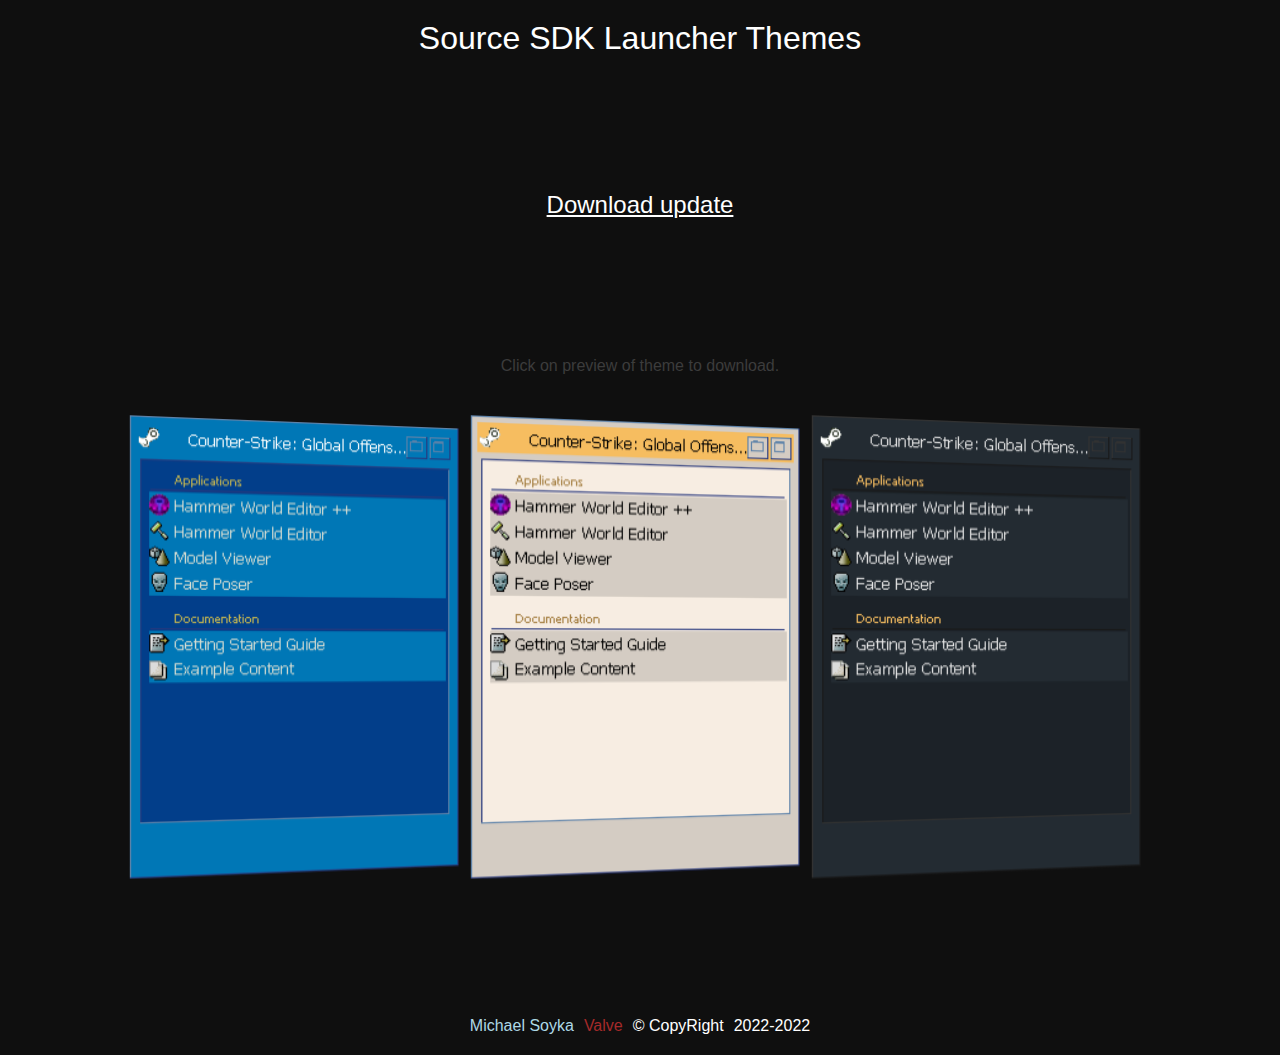
<file: stuff/SourceSDKLauncher/index.html>
<!DOCTYPE html>
<html lang="en">
<head>
    <meta charset="UTF-8">
    <title>Source SDK Launcher</title>
    <link rel="stylesheet" href="css/main.css">
</head>
<body>
   <div class="title">Source SDK Launcher Themes</div>

    <div class="space"></div>

    <div class="download"><a class="download-text" href="./update/update_sdk.7z">Download update</a></div>

    <div class="space"></div>

    <div class="tip">Click on preview of theme to download.</div>

    <div class="showcase">
        <a class="showcase-element" href="./themes/ice/sdklauncher_scheme.res">
            <div class="showcase-element-image" style="background-image: url('themes/ice/ice_prev.png'); background-size: 100% 100%;"></div>
        </a>
        <a class="showcase-element" href="./themes/mango/sdklauncher_scheme.res">
            <div class="showcase-element-image" style="background-image: url('themes/mango/mango_prev.png'); background-size: 100% 100%;"></div>
        </a>
        <a class="showcase-element" href="./themes/mint/sdklauncher_scheme.res">
            <div class="showcase-element-image" style="background-image: url('themes/mint/mint_prev.png'); background-size: 100% 100%;"></div>
        </a>
    </div>

    <div class="space"></div>

    <div class="bottom">
        <a class="bottom-element" href="https://github.com/Michael-Soyka" style="color:lightblue; text-decoration:none;">Michael Soyka</a>
        <a class="bottom-element-space"></a>
        <a class="bottom-element" href="https://www.valvesoftware.com" style="color:brown; text-decoration:none;">Valve</a>
        <a class="bottom-element-space"></a>
        <a class="bottom-element">© CopyRight</a>
        <a class="bottom-element-space"></a>
        <a class="bottom-element">2022-2022</a>
    </div>

</body>
</html>
</file>
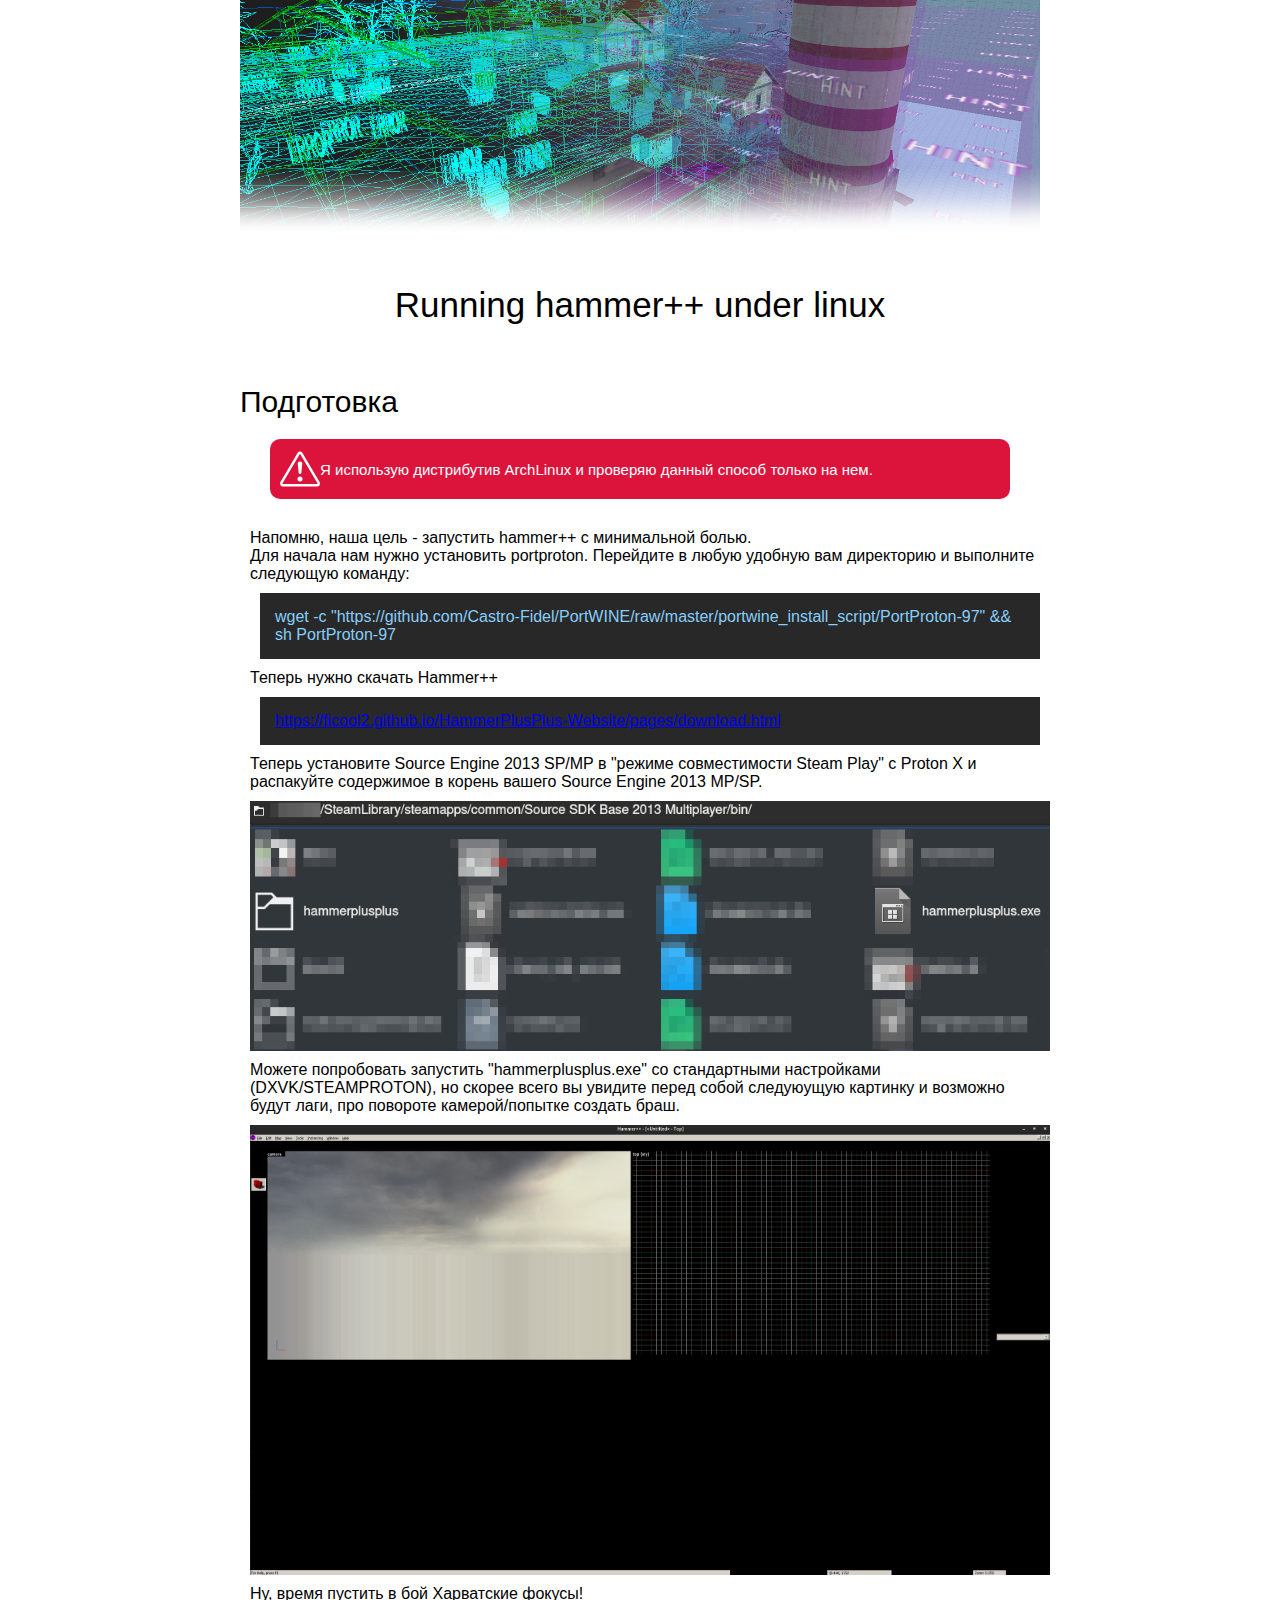
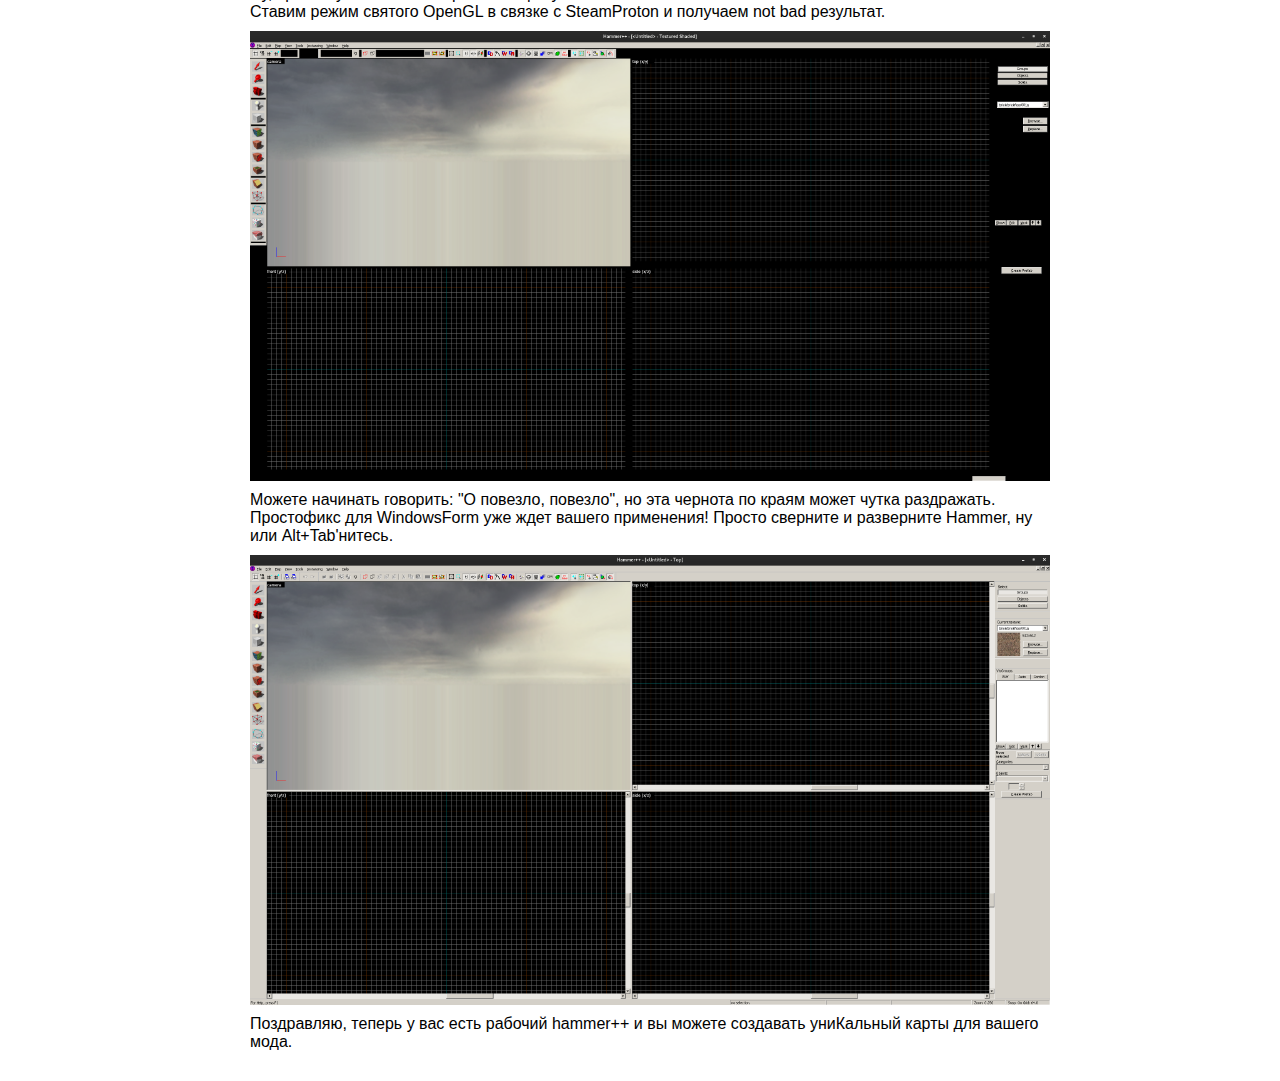
<file: tutorials/Run Hammer++ on linux/index.html>
<!DOCTYPE html>
<html>
<head>
    <title>Running hammer++ under linux</title>
    <link rel="stylesheet" href="css/main.css">
    
</head>
<body>

    <div class="global-block">
        <div class="middle-block">
            <div id="header">
            </div>
<p>Running hammer++ under linux</p>

            <div id="text-header">
            Подготовка
            </div>
            <div id="text-hidden">
                <div id="text-hidden-div">
                    <img src="../ServiceStuff/warning.svg" height="40px" width="40px">
                    Я использую дистрибутив ArchLinux и проверяю данный способ только на нем.
                </div>
            </div>
            <div id="text">
                Напомню, наша цель - запустить hammer++ с минимальной болью.<br>
                Для начала нам нужно установить portproton.
                Перейдите в любую удобную вам директорию и выполните следующую команду:
                <div id="text-command">
                    <div id="text-command-div">
                        wget -c "https://github.com/Castro-Fidel/PortWINE/raw/master/portwine_install_script/PortProton-97" && sh PortProton-97
                    </div>
                </div>
                Теперь нужно скачать Hammer++
                <div id="text-command">
                    <div id="text-command-div">
                        <a target="_blank" rel="noopener noreferrer" href="https://ficool2.github.io/HammerPlusPlus-Website/pages/download.html" >https://ficool2.github.io/HammerPlusPlus-Website/pages/download.html</a>
                    </div>
                </div>
                Теперь установите Source Engine 2013 SP/MP в "режиме совместимости Steam Play" с Proton X
                и распакуйте содержимое в корень вашего Source Engine 2013 MP/SP.
                <div style="background: url('img/tut_ph01.png'); width: 100%; height: 250px; background-size: 100% 100%; margin: 10px auto;"></div>
                Можете попробовать запустить "hammerplusplus.exe" со стандартными настройками (DXVK/STEAMPROTON), но скорее всего вы увидите перед собой следуюущую картинку и возможно будут лаги, про повороте камерой/попытке создать браш.
                <div style="background: url('img/tut_ph02.png'); width: 100%; height: 450px; background-size: 100% 100%; margin: 10px auto;"></div>
                Ну, время пустить в бой Харватские фокусы!<br>
                Ставим режим святого OpenGL в связке с SteamProton и получаем not bad результат.<br>
                <div style="background: url('img/tut_ph03.png'); width: 100%; height: 450px; background-size: 100% 100%; margin: 10px auto;"></div>
                Можете начинать говорить: "О повезло, повезло", но эта чернота по краям может чутка раздражать.<br>
                Простофикс для WindowsForm уже ждет вашего применения! Просто сверните и разверните Hammer, ну или Alt+Tab'нитесь.<br>
                <div style="background: url('img/tut_ph04.png'); width: 100%; height: 450px; background-size: 100% 100%; margin: 10px auto;"></div>
                Поздравляю, теперь у вас есть рабочий hammer++ и вы можете создавать униКальный карты для вашего мода.
            </div>
        </div>
    </div>
</body>
</html>
</file>
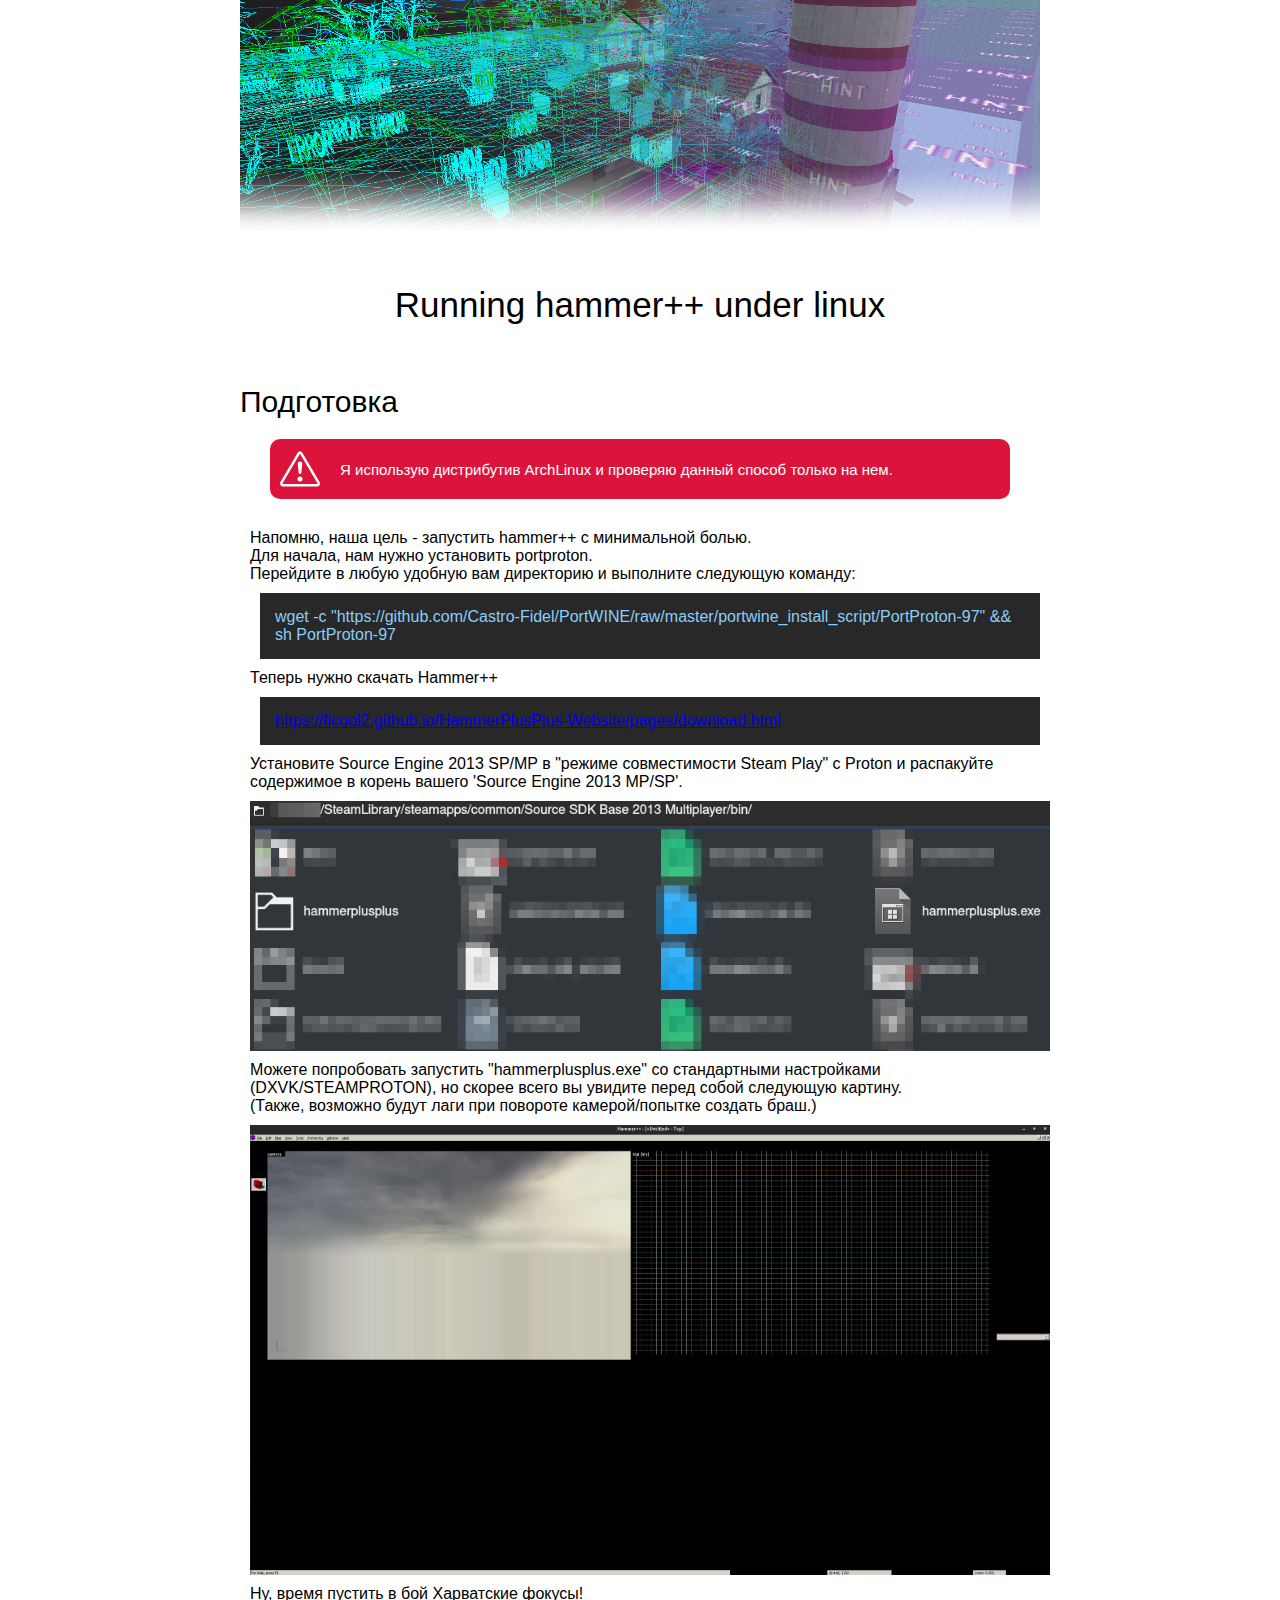
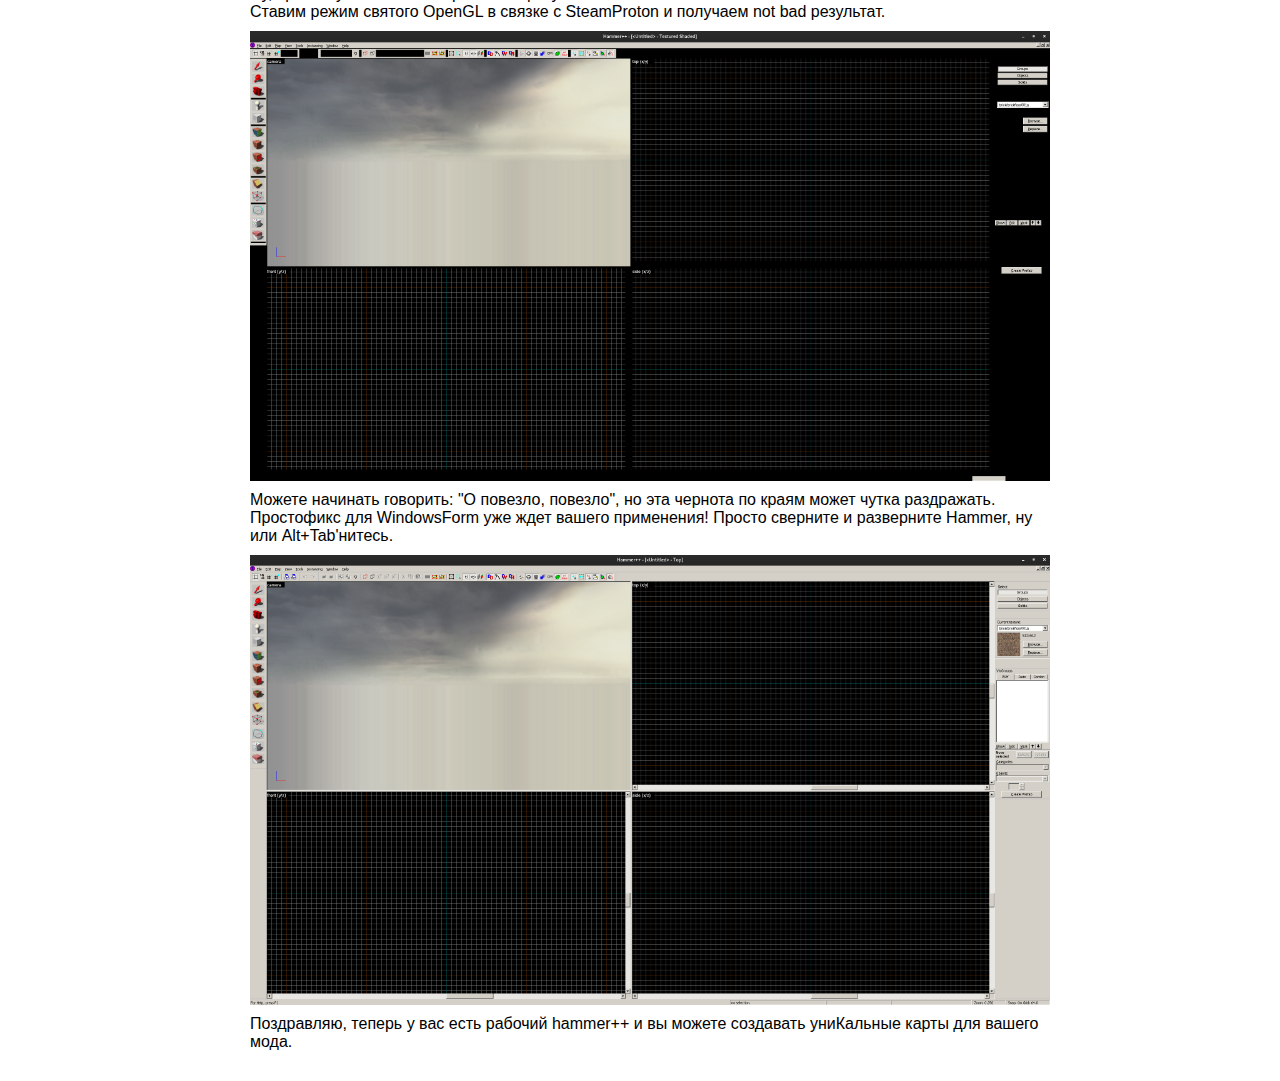
<file: tutorials/Run_Hammer++_on_Linux/index.html>
<!DOCTYPE html>
<html>
<head>
    <title>Running hammer++ under linux</title>
    <link rel="stylesheet" href="css/main.css">
    
</head>
<body>

    <div class="global-block">
        <div class="middle-block">
            <div id="header">
            </div>
<p>Running hammer++ under linux</p>

            <div id="text-header">
            Подготовка
            </div>
			<div id="text-hidden">
				<div id="text-hidden-div"><img src="../ServiceStuff/warning.svg" height="40px" width="40px"><div style="width: 20px;"></div><a>		Я использую дистрибутив ArchLinux и проверяю данный способ только на нем.</a></div>
			</div>
            <div id="text">
                Напомню, наша цель - запустить hammer++ с минимальной болью.<br>
                Для начала, нам нужно установить portproton.<br>
                Перейдите в любую удобную вам директорию и выполните следующую команду:
                <div id="text-command">
                    <div id="text-command-div">wget -c "https://github.com/Castro-Fidel/PortWINE/raw/master/portwine_install_script/PortProton-97" && sh PortProton-97</div>
                </div>
                Теперь нужно скачать Hammer++
                <div id="text-command">
                    <div id="text-command-div"><a target="_blank" rel="noopener noreferrer" href="https://ficool2.github.io/HammerPlusPlus-Website/pages/download.html" >https://ficool2.github.io/HammerPlusPlus-Website/pages/download.html</a></div>
                </div>
                Установите Source Engine 2013 SP/MP в "режиме совместимости Steam Play" с Proton и распакуйте содержимое в корень вашего 'Source Engine 2013 MP/SP'.
                <div style="background: url('img/tut_ph01.png'); width: 100%; height: 250px; background-size: 100% 100%; margin: 10px auto;"></div>
                Можете попробовать запустить "hammerplusplus.exe" со стандартными настройками (DXVK/STEAMPROTON), но скорее всего вы увидите перед собой следующую картину.<br>(Также, возможно будут лаги при повороте камерой/попытке создать браш.)
                <div style="background: url('img/tut_ph02.png'); width: 100%; height: 450px; background-size: 100% 100%; margin: 10px auto;"></div>
                Ну, время пустить в бой Харватские фокусы!<br>
                Ставим режим святого OpenGL в связке с SteamProton и получаем not bad результат.<br>
                <div style="background: url('img/tut_ph03.png'); width: 100%; height: 450px; background-size: 100% 100%; margin: 10px auto;"></div>
                Можете начинать говорить: "О повезло, повезло", но эта чернота по краям может чутка раздражать.<br>
                Простофикс для WindowsForm уже ждет вашего применения! Просто сверните и разверните Hammer, ну или Alt+Tab'нитесь.<br>
                <div style="background: url('img/tut_ph04.png'); width: 100%; height: 450px; background-size: 100% 100%; margin: 10px auto;"></div>
                Поздравляю, теперь у вас есть рабочий hammer++ и вы можете создавать униКальные карты для вашего мода.
            </div>
        </div>
    </div>
</body>
</html>
</file>
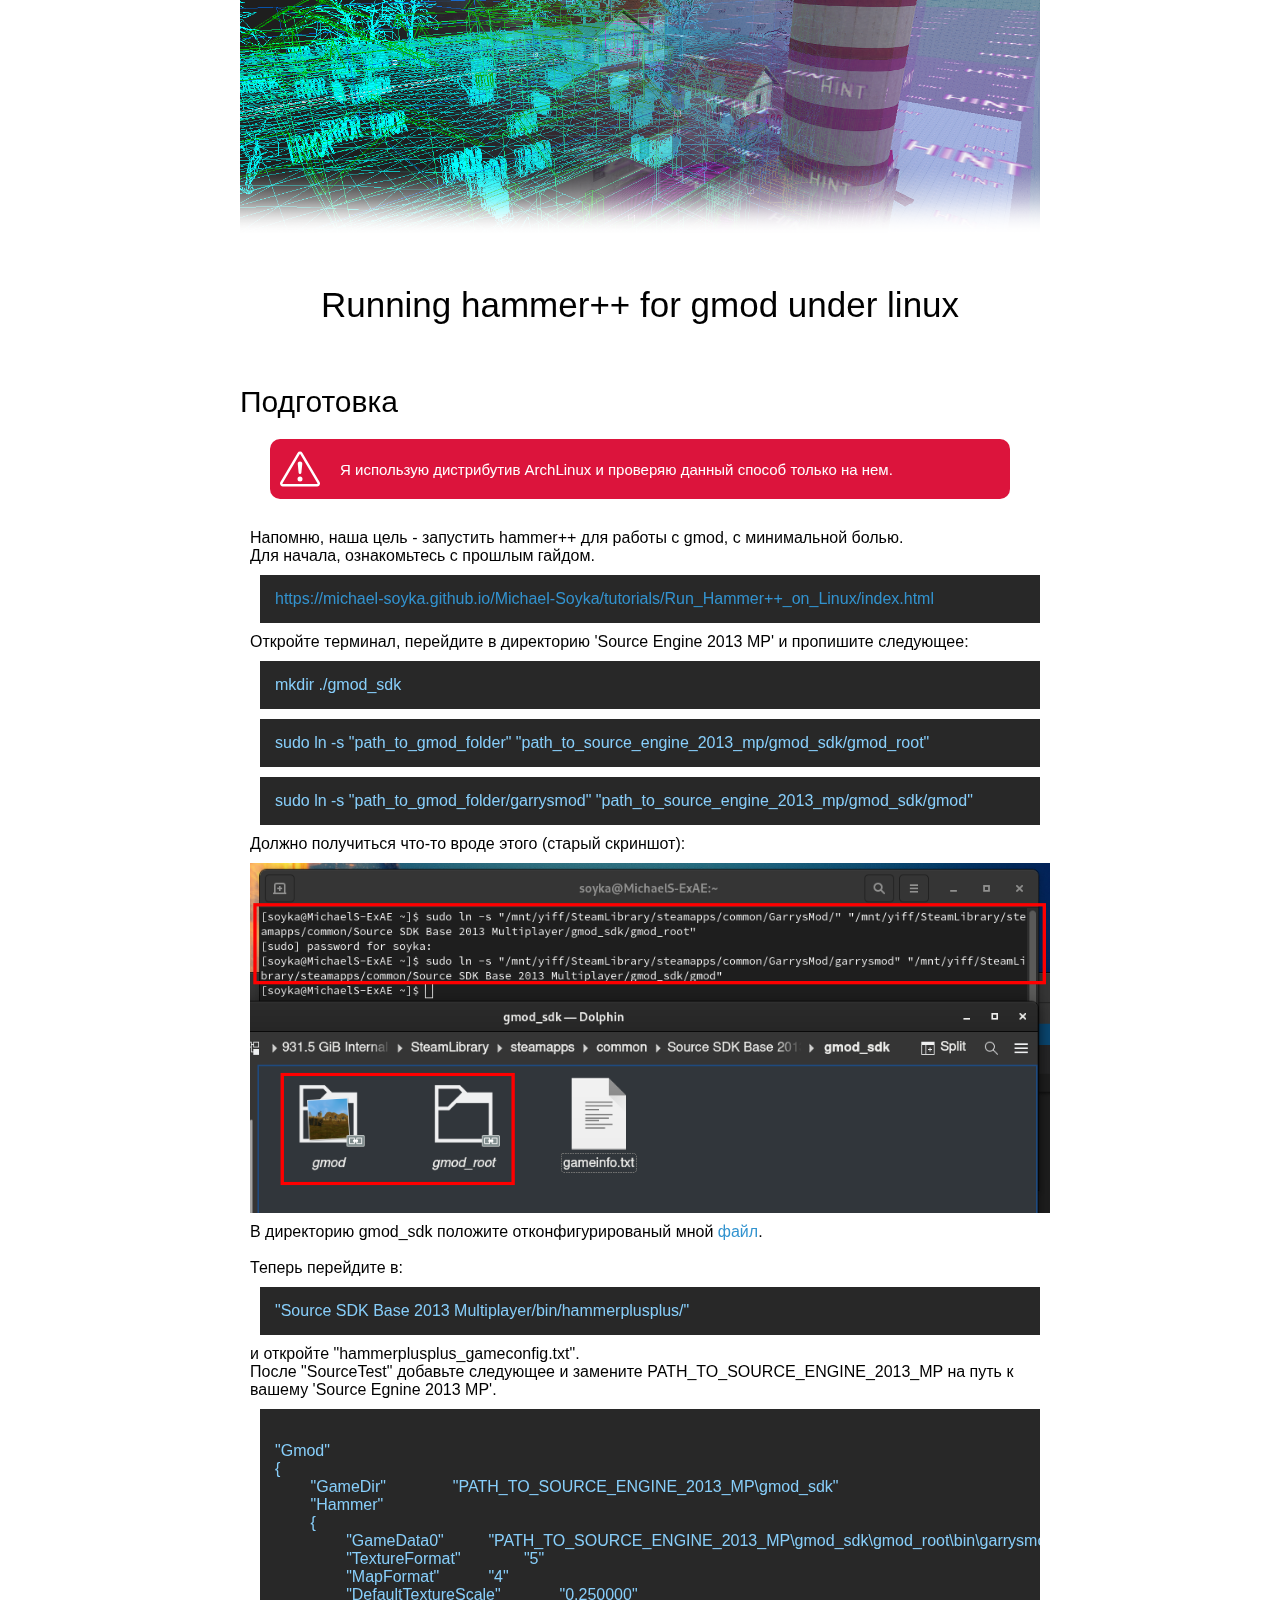
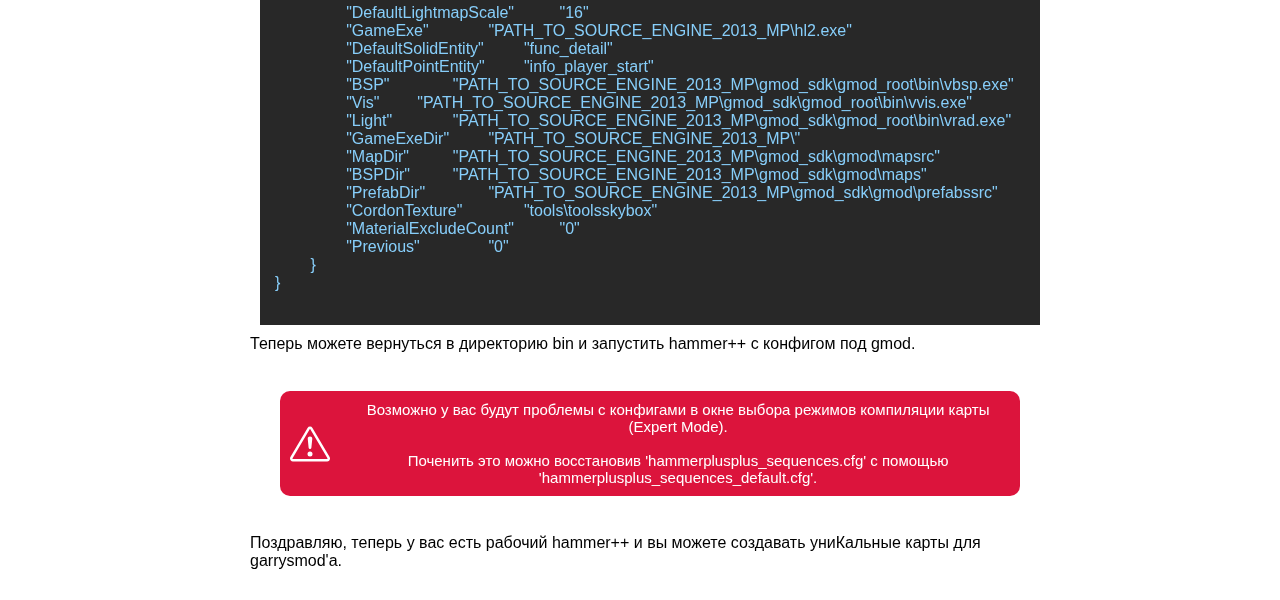
<file: tutorials/Run_Hammer++_on_linux_for_gmod/index.html>
<!DOCTYPE html>
<html>
<head>
	<title>Running hammer++ for gmod under linux</title>
	<link rel="stylesheet" href="css/main.css">
	
</head>
<body>

	<div class="global-block">
		<div class="middle-block">
			<div id="header">
			</div>
<p>Running hammer++ for gmod under linux</p>

			<div id="text-header">
			Подготовка
			</div>
			<div id="text-hidden">
				<div id="text-hidden-div"><img src="../ServiceStuff/warning.svg" height="40px" width="40px"><div style="width: 20px;"></div><a>		Я использую дистрибутив ArchLinux и проверяю данный способ только на нем.</a></div>
			</div>
			<div id="text">
				Напомню, наша цель - запустить hammer++ для работы с gmod, с минимальной болью.<br>
				Для начала, ознакомьтесь с прошлым гайдом.
				<div id="text-command">
					<div id="text-command-div">
						<a target="_blank" rel="noopener noreferrer" href="https://michael-soyka.github.io/Michael-Soyka/tutorials/Run_Hammer++_on_Linux/index.html">https://michael-soyka.github.io/Michael-Soyka/tutorials/Run_Hammer++_on_Linux/index.html</a>
					</div>
				</div>
				Откройте терминал, перейдите в директорию 'Source Engine 2013 MP' и пропишите следующее:
				<div id="text-command">
					<div id="text-command-div">mkdir ./gmod_sdk</div>
				</div>
				<div id="text-command">
					<div id="text-command-div">sudo ln -s "path_to_gmod_folder" "path_to_source_engine_2013_mp/gmod_sdk/gmod_root"</div>
				</div>
				<div id="text-command">
					<div id="text-command-div">sudo ln -s "path_to_gmod_folder/garrysmod" "path_to_source_engine_2013_mp/gmod_sdk/gmod"</div>
				</div>
				Должно получиться что-то вроде этого (старый скриншот):
				<div style="background: url('img/tut_ph01.png'); width: 100%; height: 350px; background-size: 100% 100%; margin: 10px auto;"></div>
				В директорию gmod_sdk положите отконфигурированый мной <a href=”https://raw.githubusercontent.com/Michael-Soyka/Michael-Soyka/main/tutorials/Run_Hammer++_on_linux_for_gmod/files/gameinfo.txt”>файл</a>.<br><br>
				Теперь перейдите в:
				<div id="text-command">
					<div id="text-command-div">"Source SDK Base 2013 Multiplayer/bin/hammerplusplus/"</div>
				</div>
				и откройте "hammerplusplus_gameconfig.txt".<br>
				После "SourceTest" добавьте следующее и замените PATH_TO_SOURCE_ENGINE_2013_MP на путь к вашему 'Source Egnine 2013 MP'.
				<div id="text-command">
					<div id="text-command-div">
"Gmod"
{
	"GameDir"		"PATH_TO_SOURCE_ENGINE_2013_MP\gmod_sdk"
	"Hammer"
	{
		"GameData0"		"PATH_TO_SOURCE_ENGINE_2013_MP\gmod_sdk\gmod_root\bin\garrysmod.fgd"
		"TextureFormat"		"5"
		"MapFormat"		"4"
		"DefaultTextureScale"		"0.250000"
		"DefaultLightmapScale"		"16"
		"GameExe"		"PATH_TO_SOURCE_ENGINE_2013_MP\hl2.exe"
		"DefaultSolidEntity"		"func_detail"
		"DefaultPointEntity"		"info_player_start"
		"BSP"		"PATH_TO_SOURCE_ENGINE_2013_MP\gmod_sdk\gmod_root\bin\vbsp.exe"
		"Vis"		"PATH_TO_SOURCE_ENGINE_2013_MP\gmod_sdk\gmod_root\bin\vvis.exe"
		"Light"		"PATH_TO_SOURCE_ENGINE_2013_MP\gmod_sdk\gmod_root\bin\vrad.exe"
		"GameExeDir"		"PATH_TO_SOURCE_ENGINE_2013_MP\"
		"MapDir"		"PATH_TO_SOURCE_ENGINE_2013_MP\gmod_sdk\gmod\mapsrc"
		"BSPDir"		"PATH_TO_SOURCE_ENGINE_2013_MP\gmod_sdk\gmod\maps"
		"PrefabDir"		"PATH_TO_SOURCE_ENGINE_2013_MP\gmod_sdk\gmod\prefabssrc"
		"CordonTexture"		"tools\toolsskybox"
		"MaterialExcludeCount"		"0"
		"Previous"		"0"
	}
}
					</div>
				</div>
				Теперь можете вернуться в директорию bin и запустить hammer++ с конфигом под gmod.<br>
				<br>
				<div id="text-hidden">
					<div id="text-hidden-div"><img src="../ServiceStuff/warning.svg" height="40px" width="40px"><div style="width: 20px;"></div><a>    Возможно у вас будут проблемы с конфигами в окне выбора режимов компиляции карты (Expert Mode).<br><br>Поченить это можно восстановив 'hammerplusplus_sequences.cfg' с помощью 'hammerplusplus_sequences_default.cfg'.
					</a></div>
				</div>
				<br>
				Поздравляю, теперь у вас есть рабочий hammer++ и вы можете создавать униКальные карты для garrysmod'a.
			</div>
		</div>
	</div>
</body>
</html>
</file>
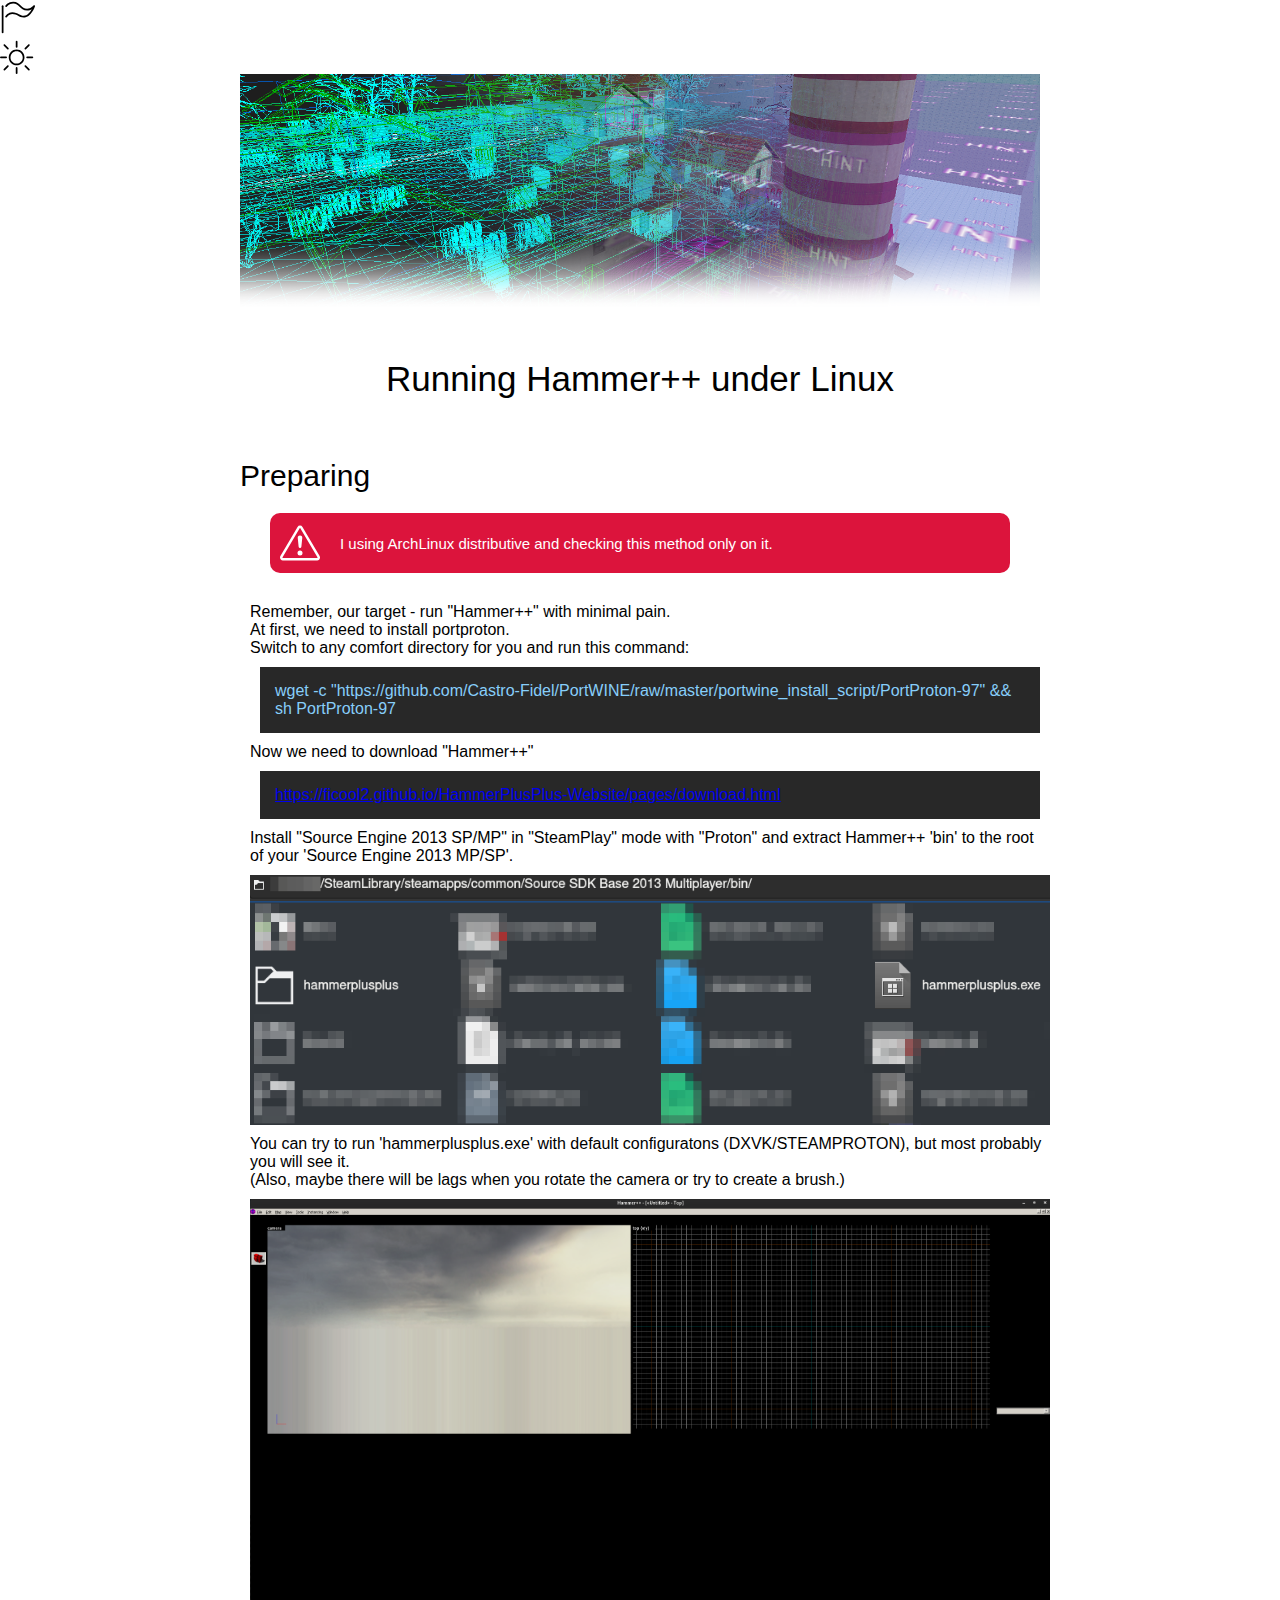
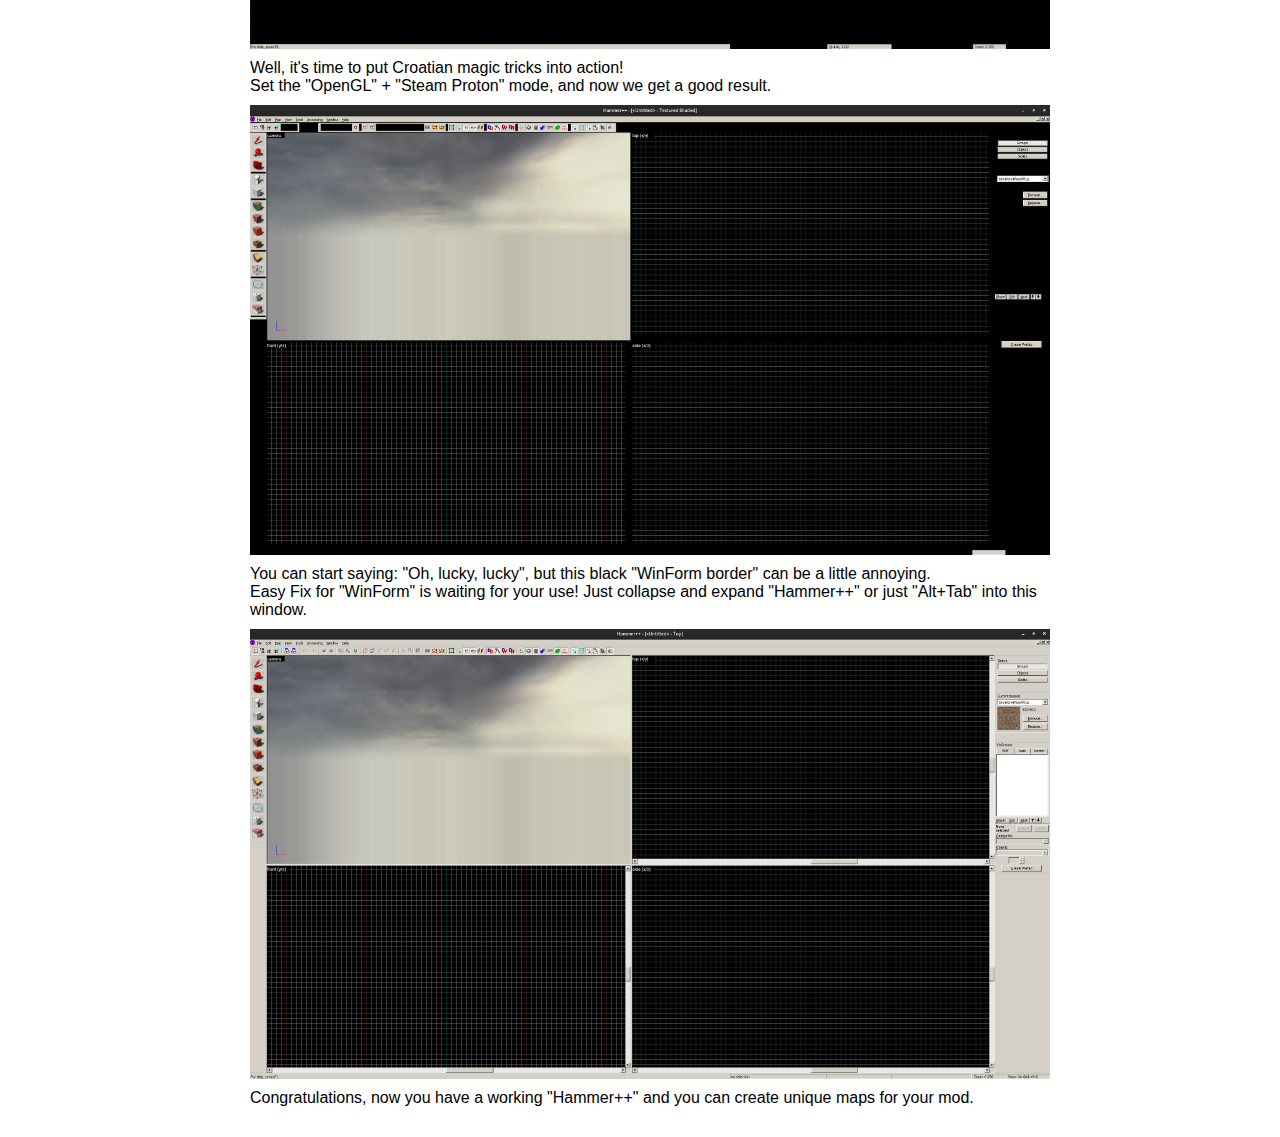
<file: tutorials/Run_Hammer++_on_Linux/index_en.html>
<!DOCTYPE html>
<html>
<head>
    <title>Running Hammer++ under Linux</title>
	<meta property="og:title" content="Run Hammer++ under Linux">
	<meta name="author" content="M. Soyka">
	<meta property="og:locale" content="en_US">
	<meta property="og:site_name" content="Run Hammer++ under Linux">
	<meta name="twitter:card" content="summary">
	<meta property="twitter:title" content="Run Hammer++ under Linux">

    <link rel="stylesheet" href="css/main.css">

    <link rel="stylesheet" title="theme" href="#">
    
</head>
<body>

	<a class="lang-switch" href="./index.html"> <svg version="1.1" xmlns="http://www.w3.org/2000/svg" xmlns:xlink="http://www.w3.org/1999/xlink" width="35" height="35" fill="#000000" viewBox="0 0 20 20"> <path d="M1.5 19c-0.276 0-0.5-0.224-0.5-0.5v-15c0-0.276 0.224-0.5 0.5-0.5s0.5 0.224 0.5 0.5v15c0 0.276-0.224 0.5-0.5 0.5z"></path> <path d="M3.5 10c-0.104 0-0.21-0.033-0.3-0.1-0.221-0.166-0.266-0.479-0.1-0.7 0.067-0.090 1.676-2.2 3.9-2.2 1.694 0 2.813 0.599 3.801 1.127 0.875 0.468 1.631 0.873 2.699 0.873 2.192 0 3.758-2.080 4.65-3.718-0.698 0.397-1.59 0.718-2.65 0.718-2.207 0-3.347-1.14-4.354-2.146-0.995-0.995-1.854-1.854-3.646-1.854-2.224 0-3.587 1.782-3.6 1.8-0.166 0.221-0.479 0.266-0.7 0.1s-0.266-0.479-0.1-0.7c0.067-0.090 1.681-2.2 4.4-2.2 2.207 0 3.347 1.14 4.354 2.146 0.995 0.995 1.854 1.854 3.646 1.854 2.224 0 3.587-1.782 3.6-1.8 0.147-0.196 0.415-0.257 0.632-0.143s0.32 0.368 0.242 0.601c-0.021 0.064-0.533 1.581-1.558 3.119-0.612 0.918-1.282 1.653-1.991 2.185-0.918 0.688-1.902 1.037-2.925 1.037-1.318 0-2.26-0.504-3.171-0.991-0.97-0.519-1.886-1.009-3.329-1.009-1.73 0-3.087 1.782-3.1 1.8-0.098 0.131-0.248 0.2-0.4 0.2z"></path> </svg></a>

	<div class="theme-switch">
		<svg class="changeTheme" version="1.1" xmlns="http://www.w3.org/2000/svg" xmlns:xlink="http://www.w3.org/1999/xlink" data-theme="light" width="35" height="35" fill="#fff" viewBox="0 0 20 20" style="display: none;"> <path d="M9.5 14.993c-2.477 0-4.493-2.015-4.493-4.493s2.015-4.493 4.493-4.493 4.493 2.015 4.493 4.493-2.015 4.493-4.493 4.493zM9.5 7.007c-1.926 0-3.493 1.567-3.493 3.493s1.567 3.493 3.493 3.493 3.493-1.567 3.493-3.493-1.567-3.493-3.493-3.493z"></path> <path d="M9.5 5c-0.276 0-0.5-0.224-0.5-0.5v-3c0-0.276 0.224-0.5 0.5-0.5s0.5 0.224 0.5 0.5v3c0 0.276-0.224 0.5-0.5 0.5z"></path> <path d="M9.5 20c-0.276 0-0.5-0.224-0.5-0.5v-3c0-0.276 0.224-0.5 0.5-0.5s0.5 0.224 0.5 0.5v3c0 0.276-0.224 0.5-0.5 0.5z"></path> <path d="M3.5 11h-3c-0.276 0-0.5-0.224-0.5-0.5s0.224-0.5 0.5-0.5h3c0.276 0 0.5 0.224 0.5 0.5s-0.224 0.5-0.5 0.5z"></path> <path d="M18.5 11h-3c-0.276 0-0.5-0.224-0.5-0.5s0.224-0.5 0.5-0.5h3c0.276 0 0.5 0.224 0.5 0.5s-0.224 0.5-0.5 0.5z"></path> <path d="M4.5 6c-0.128 0-0.256-0.049-0.354-0.146l-2-2c-0.195-0.195-0.195-0.512 0-0.707s0.512-0.195 0.707 0l2 2c0.195 0.195 0.195 0.512 0 0.707-0.098 0.098-0.226 0.146-0.354 0.146z"></path> <path d="M2.5 18c-0.128 0-0.256-0.049-0.354-0.146-0.195-0.195-0.195-0.512 0-0.707l2-2c0.195-0.195 0.512-0.195 0.707 0s0.195 0.512 0 0.707l-2 2c-0.098 0.098-0.226 0.146-0.354 0.146z"></path> <path d="M16.5 18c-0.128 0-0.256-0.049-0.354-0.146l-2-2c-0.195-0.195-0.195-0.512 0-0.707s0.512-0.195 0.707 0l2 2c0.195 0.195 0.195 0.512 0 0.707-0.098 0.098-0.226 0.146-0.354 0.146z"></path> <path d="M14.5 6c-0.128 0-0.256-0.049-0.354-0.146-0.195-0.195-0.195-0.512 0-0.707l2-2c0.195-0.195 0.512-0.195 0.707 0s0.195 0.512 0 0.707l-2 2c-0.098 0.098-0.226 0.146-0.354 0.146z"></path> </svg>
		<svg class="changeTheme" version="1.1" xmlns="http://www.w3.org/2000/svg" xmlns:xlink="http://www.w3.org/1999/xlink" data-theme="dark"  width="35" height="35" fill="#000" viewBox="0 0 20 20" style="display: block;"> <path d="M9.5 14.993c-2.477 0-4.493-2.015-4.493-4.493s2.015-4.493 4.493-4.493 4.493 2.015 4.493 4.493-2.015 4.493-4.493 4.493zM9.5 7.007c-1.926 0-3.493 1.567-3.493 3.493s1.567 3.493 3.493 3.493 3.493-1.567 3.493-3.493-1.567-3.493-3.493-3.493z"></path> <path d="M9.5 5c-0.276 0-0.5-0.224-0.5-0.5v-3c0-0.276 0.224-0.5 0.5-0.5s0.5 0.224 0.5 0.5v3c0 0.276-0.224 0.5-0.5 0.5z"></path> <path d="M9.5 20c-0.276 0-0.5-0.224-0.5-0.5v-3c0-0.276 0.224-0.5 0.5-0.5s0.5 0.224 0.5 0.5v3c0 0.276-0.224 0.5-0.5 0.5z"></path> <path d="M3.5 11h-3c-0.276 0-0.5-0.224-0.5-0.5s0.224-0.5 0.5-0.5h3c0.276 0 0.5 0.224 0.5 0.5s-0.224 0.5-0.5 0.5z"></path> <path d="M18.5 11h-3c-0.276 0-0.5-0.224-0.5-0.5s0.224-0.5 0.5-0.5h3c0.276 0 0.5 0.224 0.5 0.5s-0.224 0.5-0.5 0.5z"></path> <path d="M4.5 6c-0.128 0-0.256-0.049-0.354-0.146l-2-2c-0.195-0.195-0.195-0.512 0-0.707s0.512-0.195 0.707 0l2 2c0.195 0.195 0.195 0.512 0 0.707-0.098 0.098-0.226 0.146-0.354 0.146z"></path> <path d="M2.5 18c-0.128 0-0.256-0.049-0.354-0.146-0.195-0.195-0.195-0.512 0-0.707l2-2c0.195-0.195 0.512-0.195 0.707 0s0.195 0.512 0 0.707l-2 2c-0.098 0.098-0.226 0.146-0.354 0.146z"></path> <path d="M16.5 18c-0.128 0-0.256-0.049-0.354-0.146l-2-2c-0.195-0.195-0.195-0.512 0-0.707s0.512-0.195 0.707 0l2 2c0.195 0.195 0.195 0.512 0 0.707-0.098 0.098-0.226 0.146-0.354 0.146z"></path> <path d="M14.5 6c-0.128 0-0.256-0.049-0.354-0.146-0.195-0.195-0.195-0.512 0-0.707l2-2c0.195-0.195 0.512-0.195 0.707 0s0.195 0.512 0 0.707l-2 2c-0.098 0.098-0.226 0.146-0.354 0.146z"></path> </svg>
	</div>
    
    <div class="global-block">
        <div class="middle-block">
            <div id="header">
            </div>
<p>Running Hammer++ under Linux</p>

            <div id="text-header">
            Preparing
            </div>
			<div id="text-hidden">
				<div id="text-hidden-div"><img src="../ServiceStuff/warning.svg" height="40px" width="40px"><div style="width: 20px;"></div><a>		I using ArchLinux distributive and checking this method only on it.</a></div>
			</div>
            <div id="text">
                Remember, our target - run "Hammer++" with minimal pain.<br>
                At first, we need to install portproton.<br>
                Switch to any comfort directory for you and run this command: 
                <div id="text-command">
                    <div id="text-command-div">wget -c "https://github.com/Castro-Fidel/PortWINE/raw/master/portwine_install_script/PortProton-97" && sh PortProton-97</div>
                </div>
                Now we need to download "Hammer++"
                <div id="text-command">
                    <div id="text-command-div"><a target="_blank" rel="noopener noreferrer" href="https://ficool2.github.io/HammerPlusPlus-Website/pages/download.html" >https://ficool2.github.io/HammerPlusPlus-Website/pages/download.html</a></div>
                </div>
                Install "Source Engine 2013 SP/MP" in "SteamPlay" mode with "Proton" and extract Hammer++ 'bin' to the root of your 'Source Engine 2013 MP/SP'.
                <div style="background: url('img/tut_ph01.png'); width: 100%; height: 250px; background-size: 100% 100%; margin: 10px auto;"></div>
                You can try to run 'hammerplusplus.exe' with default configuratons (DXVK/STEAMPROTON), but most probably you will see it.<br>(Also, maybe there will be lags when you rotate the camera or try to create a brush.)
                <div style="background: url('img/tut_ph02.png'); width: 100%; height: 450px; background-size: 100% 100%; margin: 10px auto;"></div>
                Well, it's time to put Croatian magic tricks into action!<br>
                Set the "OpenGL" + "Steam Proton" mode, and now we get a good result.<br>
                <div style="background: url('img/tut_ph03.png'); width: 100%; height: 450px; background-size: 100% 100%; margin: 10px auto;"></div>
                You can start saying: "Oh, lucky, lucky", but this black "WinForm border" can be a little annoying.<br>
                Easy Fix for "WinForm" is waiting for your use! Just collapse and expand "Hammer++" or just "Alt+Tab" into this window.<br>
                <div style="background: url('img/tut_ph04.png'); width: 100%; height: 450px; background-size: 100% 100%; margin: 10px auto;"></div>
                Congratulations, now you have a working "Hammer++" and you can create unique maps for your mod.
            </div>
        </div>
    </div>
    <script src="js/main.js"></script>
</body>
</html>
</file>
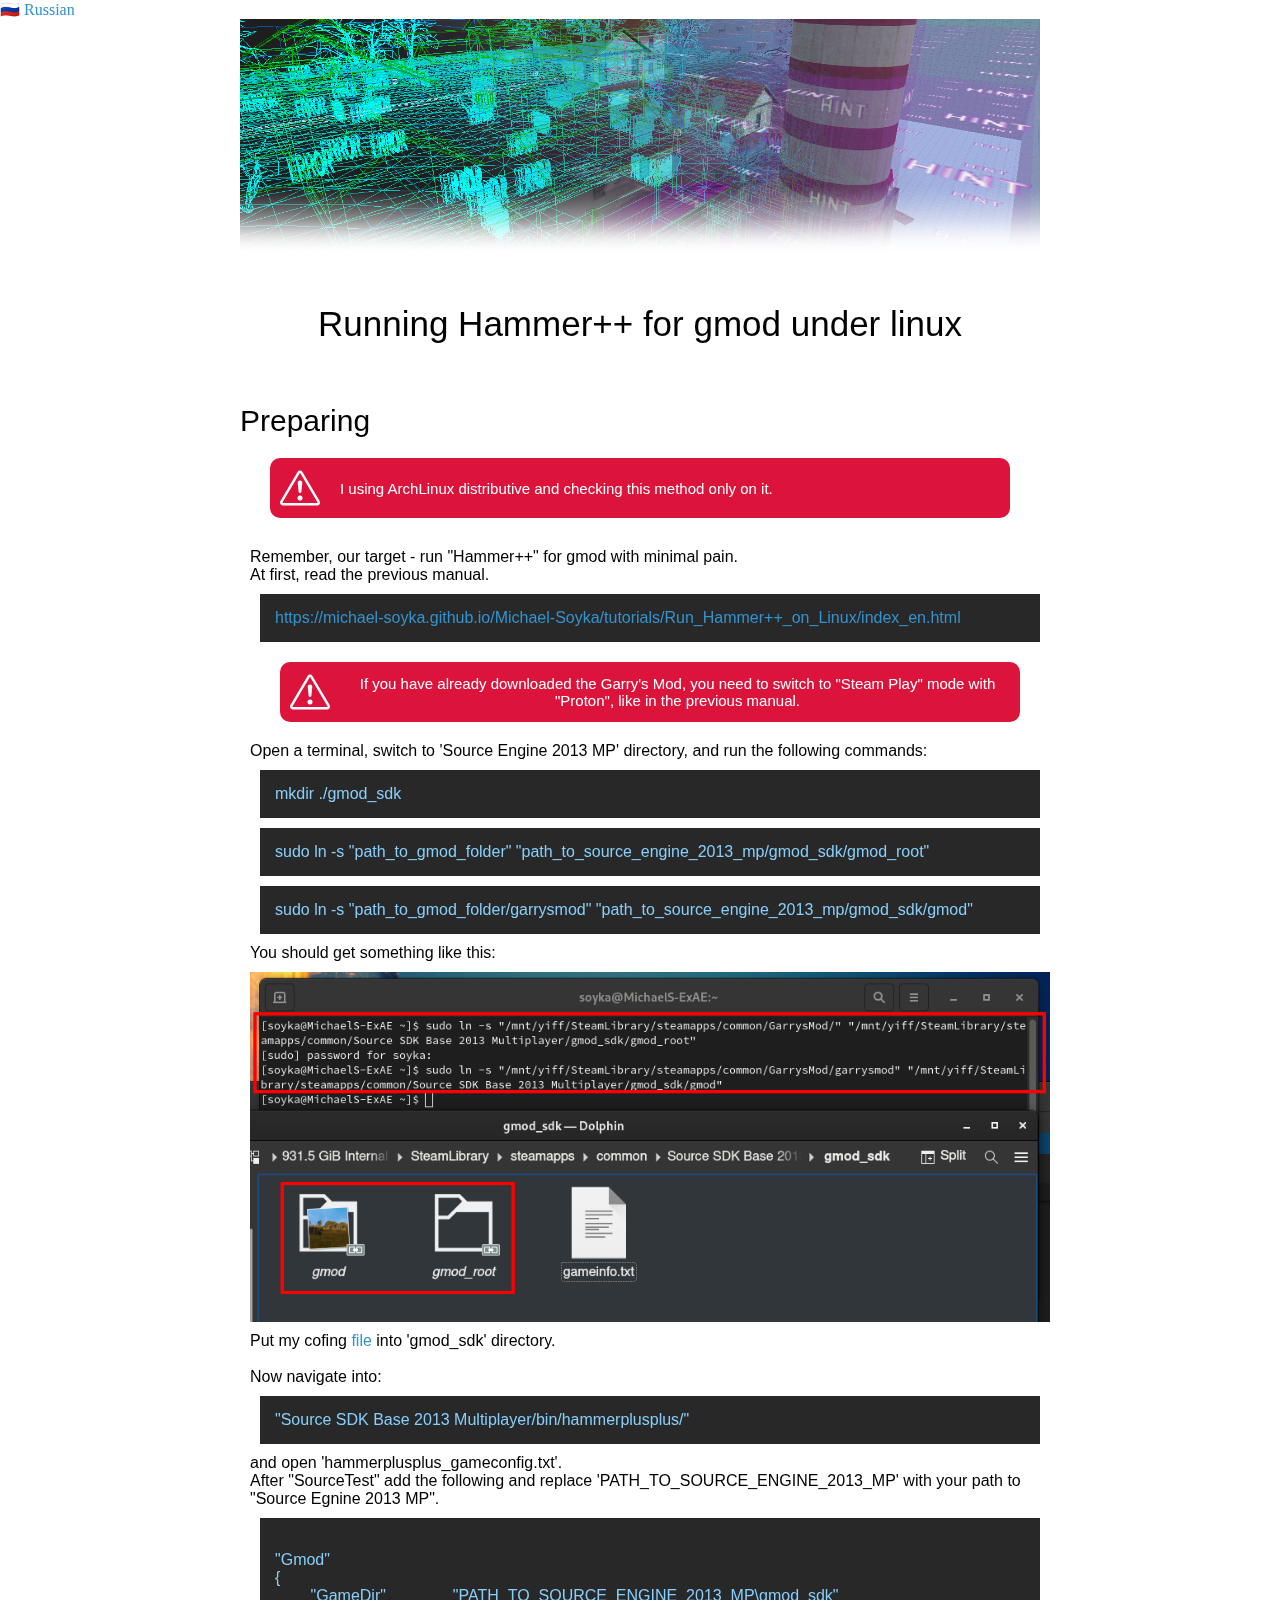
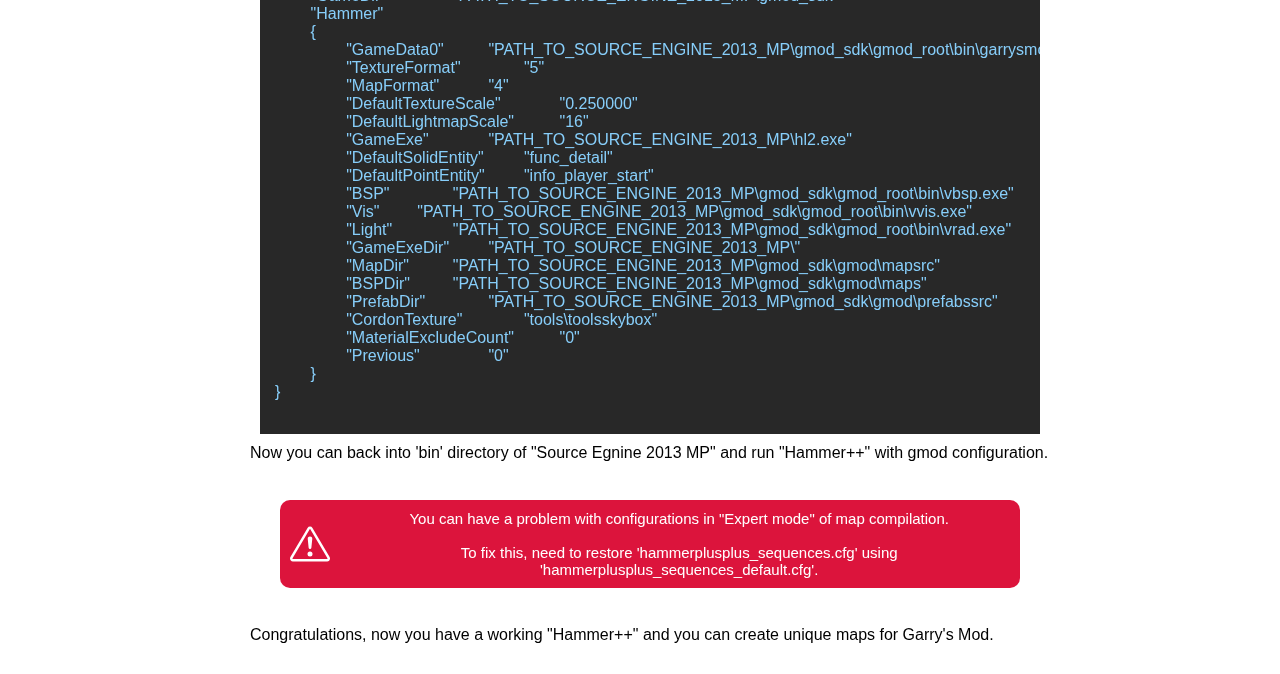
<file: tutorials/Run_Hammer++_on_linux_for_gmod/index_en.html>
<!DOCTYPE html>
<html>
<head>
	<title>Running hammer++ for gmod under linux</title>
	<meta property="og:title" content="Run Hammer++ for GMod under Linux">
	<meta name="author" content="M. Soyka">
	<meta property="og:locale" content="en_US">
	<meta property="og:site_name" content="Run Hammer++ for GMod under Linux">
	<meta name="twitter:card" content="summary">
	<meta property="twitter:title" content="Run Hammer++ for GMod under Linux">

	<link rel="stylesheet" href="css/main.css">
	
</head>
<body>

	<div class="lang-swith"><a href="./index.html">🇷🇺 Russian</a></div>
	<div class="global-block">
		<div class="middle-block">
			<div id="header">
			</div>
<p>Running Hammer++ for gmod under linux</p>

			<div id="text-header">
				Preparing
			</div>
			<div id="text-hidden">
				<div id="text-hidden-div"><img src="../ServiceStuff/warning.svg" height="40px" width="40px"><div style="width: 20px;"></div><a>		I using ArchLinux distributive and checking this method only on it.</a></div>
			</div>
			<div id="text">
				Remember, our target - run "Hammer++" for gmod with minimal pain.<br>
				At first, read the previous manual.
				<div id="text-command">
					<div id="text-command-div">
						<a target="_blank" rel="noopener noreferrer" href="https://michael-soyka.github.io/Michael-Soyka/tutorials/Run_Hammer++_on_Linux/index_en.html">https://michael-soyka.github.io/Michael-Soyka/tutorials/Run_Hammer++_on_Linux/index_en.html</a>
					</div>
				</div>
				<div id="text-hidden">
					<div id="text-hidden-div"><img src="../ServiceStuff/warning.svg" height="40px" width="40px"><div style="width: 20px;"></div><a>		If you have already downloaded the Garry's Mod, you need to switch to "Steam Play" mode with "Proton", like in the previous manual.</a></div>
				</div>
				
				Open a terminal, switch to 'Source Engine 2013 MP' directory, and run the following commands: 
				<div id="text-command">
					<div id="text-command-div">mkdir ./gmod_sdk</div>
				</div>
				<div id="text-command">
					<div id="text-command-div">sudo ln -s "path_to_gmod_folder" "path_to_source_engine_2013_mp/gmod_sdk/gmod_root"</div>
				</div>
				<div id="text-command">
					<div id="text-command-div">sudo ln -s "path_to_gmod_folder/garrysmod" "path_to_source_engine_2013_mp/gmod_sdk/gmod"</div>
				</div>

				You should get something like this:
				<div style="background: url('img/tut_ph01.png'); width: 100%; height: 350px; background-size: 100% 100%; margin: 10px auto;"></div>
				Put my cofing <a target="_blank" rel="noopener noreferrer" href="https://raw.githubusercontent.com/Michael-Soyka/Michael-Soyka/main/tutorials/Run_Hammer%2B%2B_on_linux_for_gmod/files/gameinfo.txt">file</a> into 'gmod_sdk' directory.<br><br>
				Now navigate into:
				<div id="text-command">
					<div id="text-command-div">"Source SDK Base 2013 Multiplayer/bin/hammerplusplus/"</div>
				</div>
				and open 'hammerplusplus_gameconfig.txt'.<br>
				After "SourceTest" add the following and replace 'PATH_TO_SOURCE_ENGINE_2013_MP' with your path to "Source Egnine 2013 MP".
				<div id="text-command">
					<div id="text-command-div">
"Gmod"
{
	"GameDir"		"PATH_TO_SOURCE_ENGINE_2013_MP\gmod_sdk"
	"Hammer"
	{
		"GameData0"		"PATH_TO_SOURCE_ENGINE_2013_MP\gmod_sdk\gmod_root\bin\garrysmod.fgd"
		"TextureFormat"		"5"
		"MapFormat"		"4"
		"DefaultTextureScale"		"0.250000"
		"DefaultLightmapScale"		"16"
		"GameExe"		"PATH_TO_SOURCE_ENGINE_2013_MP\hl2.exe"
		"DefaultSolidEntity"		"func_detail"
		"DefaultPointEntity"		"info_player_start"
		"BSP"		"PATH_TO_SOURCE_ENGINE_2013_MP\gmod_sdk\gmod_root\bin\vbsp.exe"
		"Vis"		"PATH_TO_SOURCE_ENGINE_2013_MP\gmod_sdk\gmod_root\bin\vvis.exe"
		"Light"		"PATH_TO_SOURCE_ENGINE_2013_MP\gmod_sdk\gmod_root\bin\vrad.exe"
		"GameExeDir"		"PATH_TO_SOURCE_ENGINE_2013_MP\"
		"MapDir"		"PATH_TO_SOURCE_ENGINE_2013_MP\gmod_sdk\gmod\mapsrc"
		"BSPDir"		"PATH_TO_SOURCE_ENGINE_2013_MP\gmod_sdk\gmod\maps"
		"PrefabDir"		"PATH_TO_SOURCE_ENGINE_2013_MP\gmod_sdk\gmod\prefabssrc"
		"CordonTexture"		"tools\toolsskybox"
		"MaterialExcludeCount"		"0"
		"Previous"		"0"
	}
}
					</div>
				</div>
				Now you can back into 'bin' directory of "Source Egnine 2013 MP" and run "Hammer++" with gmod configuration.<br>
				<br>
				<div id="text-hidden">
					<div id="text-hidden-div"><img src="../ServiceStuff/warning.svg" height="40px" width="40px"><div style="width: 20px;"></div><a>    You can have a problem with configurations in "Expert mode" of map compilation.<br><br>To fix this, need to restore 'hammerplusplus_sequences.cfg' using 'hammerplusplus_sequences_default.cfg'.
					</a></div>
				</div>
				<br>
				Congratulations, now you have a working "Hammer++" and you can create unique maps for Garry's Mod.
			</div>
		</div>
	</div>
</body>
</html>
</file>
<file: stuff/SourceSDKLauncher/css/main.css>
body
{
    margin: 0;
    background-color: rgb(15, 15, 15);
}

.space
{
    height: 100px;
}

.download
{
    height: 55px;
    width: 100%;

    display: flex;
    align-items: center;
    justify-content: center;
}

.download-text
{
    color: white;
    font: 1.5em "Fira Sans", sans-serif;
    text-align: center;
}

.title
{
    display: block;
    margin: 20px 0;
    width: 100%;
    color: white;
    font: 2em "Fira Sans", sans-serif;
    text-align: center;
}

.tip
{
    height: 40px;
    width: 100%;

    margin: 25px 0;

color: rgb(60, 60, 60);

    text-align: center;
    font: 1em "Fira Sans", sans-serif;
}

.showcase
{
    width: 80%;
    margin: 0 auto;

    display: flex;

    justify-content: space-around;
    flex-direction: row;
    flex-wrap: wrap;
}

.showcase-element
{
    margin-bottom: 25px;
    height: 450px;
    width: 340px;

   transition: 1s;

   transform: perspective(1500px) rotateY(15deg);
}

.showcase-element-image
{
    height: 100%;
    width: 100%;
}

.showcase-element:hover
{
    transform: scale(1.1);

    box-shadow: 0 0 40px lightskyblue;
}

.bottom
{
    display: flex;
    flex-direction: row;
    justify-content: center;

    color: white;

    bottom: 0;
    width: 100%;
    margin: 20px 0;
}

.bottom-element
{
    font: 1em "Fira Sans", sans-serif;
    text-align: center;
}

.bottom-element-space
{
    width: 10px;
}
</file>
<file: tutorials/Run Hammer++ on linux/css/main.css>
/* base */
body
{
    margin: 0;
}

.global-block
{
    height: 100%;
    width: 100%;
}

.middle-block
{
    background: rgb(255, 255, 255);
    width: 800px;
    margin: auto;
}

a:visited {
    color: rgb(116, 139, 153);
    background-color: transparent;
    text-decoration: none;
}

/* stuff */
#header
{
    background-image: url('../img/head.png');
    background-size: 100% 135%;
    background-position-y: bottom;
    width: 100%;
    height: 250px;
}

p
{
    width: 100%;
    height: 100%;
    color: black;
    font-family: Arial, Helvetica, sans-serif;
    text-align: center;
    font-size: 35px;
}

#text-header
{
    width: 100%;
    margin: 60px 0 20px 0;

    text-align: left;

    font-family: Arial, Helvetica, sans-serif;
    font-size: 30px;
}

#text-hidden
{
    margin: 20px 0;
    width: 100%;
}
#text-hidden-div
{
    display: flex;
    justify-content: left;
    align-items: center;

    color: white;
    font-family: Arial, Helvetica, sans-serif;
    font-size: 15px;
    text-align: center;

    padding: 10px;
    margin: auto;
    width: 90%;

    background: crimson;
    border-radius: 10px;
}

#text-command
{
    width: 100%;
}
#text-command-div
{
    display: flex;
    justify-content: left;
    align-items: center;

    color: lightskyblue;

    background: rgb(40, 40, 40);
    padding: 15px;
    margin: 10px 10px;
}

#text
{
    margin: 20px 0;
    width: 100%;
    padding: 10px;

    font-family: Arial, Helvetica, sans-serif;
}
</file>
<file: tutorials/Run_Hammer++_on_Linux/css/main.css>
/* base */
body
{
    margin: 0;
}

.global-block
{
    height: 100%;
    width: 100%;
}

.middle-block
{
    background: rgb(255, 255, 255);
    width: 800px;
    margin: auto;
}

a:visited {
    color: rgb(116, 139, 153);
    background-color: transparent;
    text-decoration: none;
}

/* stuff */
#header
{
    background-image: url('../img/head.png');
    background-size: 100% 135%;
    background-position-y: bottom;
    width: 100%;
    height: 250px;
}

p
{
    width: 100%;
    height: 100%;
    color: black;
    font-family: Arial, Helvetica, sans-serif;
    text-align: center;
    font-size: 35px;
}

#text-header
{
    width: 100%;
    margin: 60px 0 20px 0;

    text-align: left;

    font-family: Arial, Helvetica, sans-serif;
    font-size: 30px;
}

#text-hidden
{
    margin: 20px 0;
    width: 100%;
}
#text-hidden-div
{
    display: flex;
    justify-content: left;
    align-items: center;

    color: white;
    font-family: Arial, Helvetica, sans-serif;
    font-size: 15px;
    text-align: center;

    padding: 10px;
    margin: auto;
    width: 90%;

    background: crimson;
    border-radius: 10px;
}

#text-command
{
    width: 100%;
}
#text-command-div
{
    display: flex;
    justify-content: left;
    align-items: center;

    color: lightskyblue;

    background: rgb(40, 40, 40);
    padding: 15px;
    margin: 10px 10px;
}

#text
{
    margin: 20px 0;
    width: 100%;
    padding: 10px;

    font-family: Arial, Helvetica, sans-serif;
}
</file>
<file: tutorials/Run_Hammer++_on_linux_for_gmod/css/main.css>
/* base */
:root
{
    --visited-url: #748b99;
    --url: #3293cf;
    --background-default: #fff;
    --background-main-default: #fff;
}

body
{
    margin: 0;
    background: var(--background-main-default);
}

.lang-switch
{
    position: fixed;
    left: 0;
    top: 0;
    padding: 10px;
    z-index: 100;

    font-family: Arial, Helvetica, sans-serif;
    font-size: 15px;

    margin: 10px;
    
}

.theme-switch
{
    position: fixed;
    right: 0;
    top: 0;
    padding: 10px;
    z-index: 100;

    font-family: Arial, Helvetica, sans-serif;
    font-size: 15px;

    cursor: pointer;

    margin: 10px;

}

.global-block
{
    height: 100%;
    width: 100%;
}

.middle-block
{
    background: var(--background-default);
    width: 800px;
    margin: auto;
}

a:visited {
    color: var(--visited-url);
    background-color: transparent;
    text-decoration: none;
}
a:link {
    color: var(--url);
    background-color: transparent;
    text-decoration: none;
}

/* stuff */
#header
{
    background-image: url('../../ServiceStuff/head.png');
    background-size: 100% 135%;
    background-position-y: bottom;
    width: 100%;
    height: 250px;
}

p
{
    width: 100%;
    height: 100%;
    color: black;
    font-family: Arial, Helvetica, sans-serif;
    text-align: center;
    font-size: 35px;
}

#text-header
{
    width: 100%;
    margin: 60px 0 20px 0;

    text-align: left;

    font-family: Arial, Helvetica, sans-serif;
    font-size: 30px;
}

#text-hidden
{
    margin: 20px 0;
    width: 100%;
}
#text-hidden-div
{
    display: flex;
    justify-content: flex-start;
    align-items: center;

    color: white;
    font-family: Arial, Helvetica, sans-serif;
    font-size: 15px;
    text-align: center;

    white-space: pre-warp;

    padding: 10px;
    margin: auto;
    width: 90%;

    background: crimson;
    border-radius: 10px;
}

#text-command
{
    width: 100%;
}
#text-command-div
{
    display: flex;
    justify-content: left;
    align-items: center;

    white-space: pre;
    overflow-x: scroll;

    color: lightskyblue;

    background: rgb(40, 40, 40);
    padding: 15px;
    margin: 10px 10px;
}

#text
{
    margin: 20px 0;
    width: 100%;
    padding: 10px;

    font-family: Arial, Helvetica, sans-serif;
}
</file>
